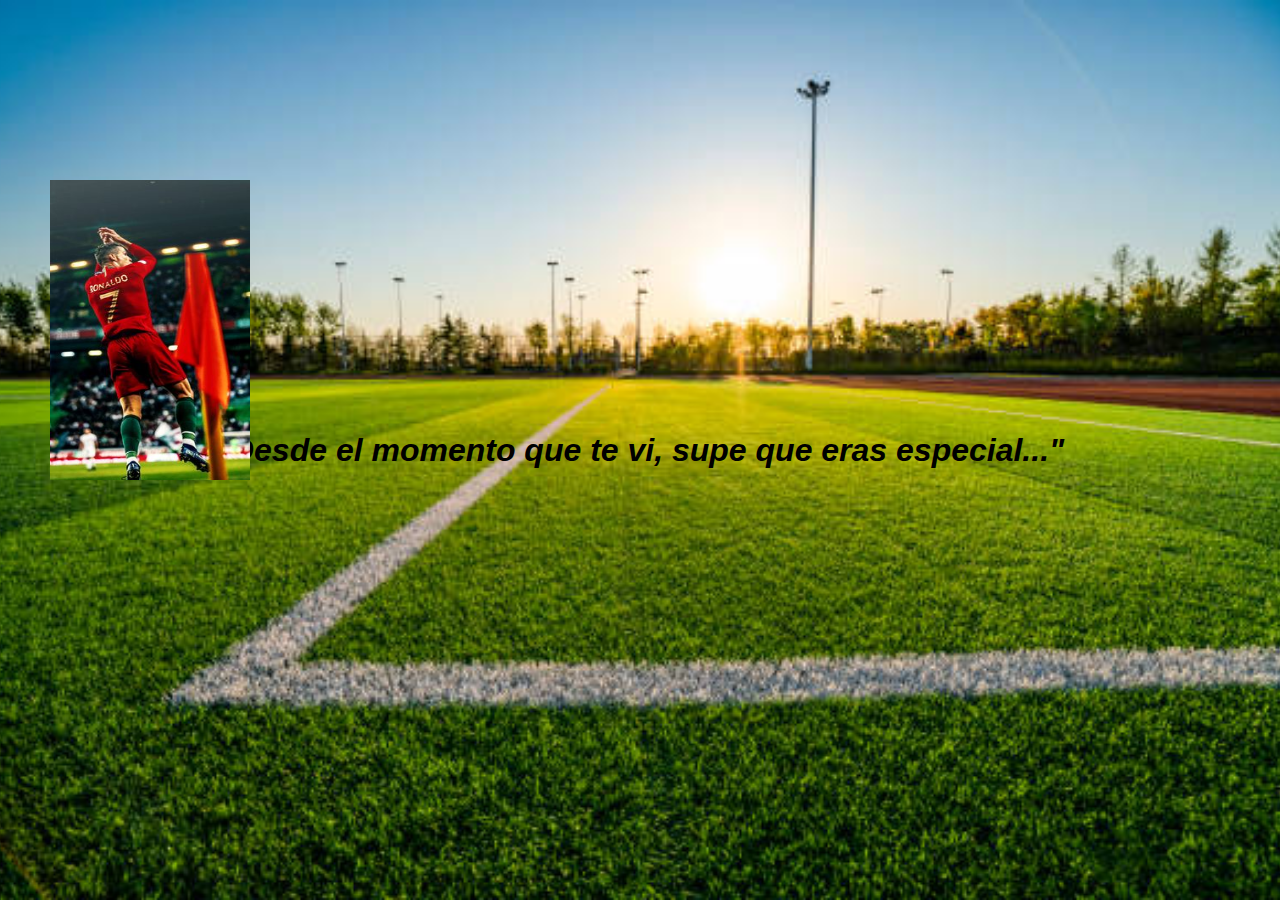
<file: index.html>
<!DOCTYPE html>
<html lang="en">
<head>
    <meta charset="UTF-8">  
    <meta name="viewport" content="width=device-width, initial-scale=1.0">
    <link rel="stylesheet" href="style.css">
    <title>Document</title>
</head>
<body>
    <h1> <strong><i>"Desde el momento que te vi, supe que eras especial..." </i></strong></h1>
    <img src="c1.png" alt="cr">
        
    <div class="btn">
        <a href="p2.html">NEXT</a>
    </div>
    
</body>
</html>
</file>
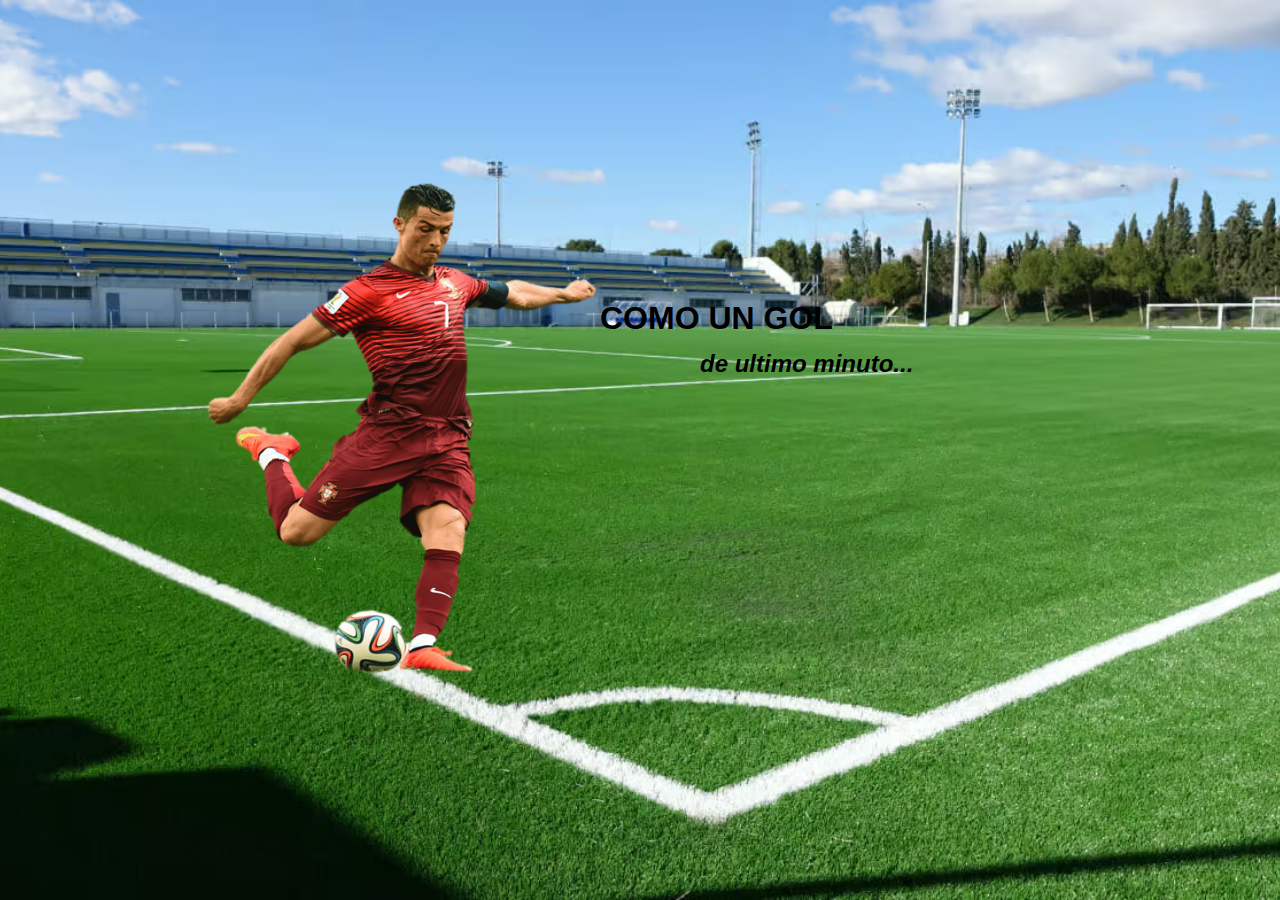
<file: p2.html>
<!DOCTYPE html>
<html lang="en">
<head>
    <meta charset="UTF-8">  
    <meta name="viewport" content="width=device-width, initial-scale=1.0">
    <link rel="stylesheet" href="style2.css">
    <title>Document</title>
</head>
<body>
    <h1> <b>COMO UN GOL</b></h1>
    <h2><i><strong>de ultimo minuto...</strong></i></h2>
    
        <img src="c3.png" alt="cr">
        
    
   
    <div class="btn">
        <a href="p3.html">NEXT</a>
    </div>
    
</body>
</html>
</file>
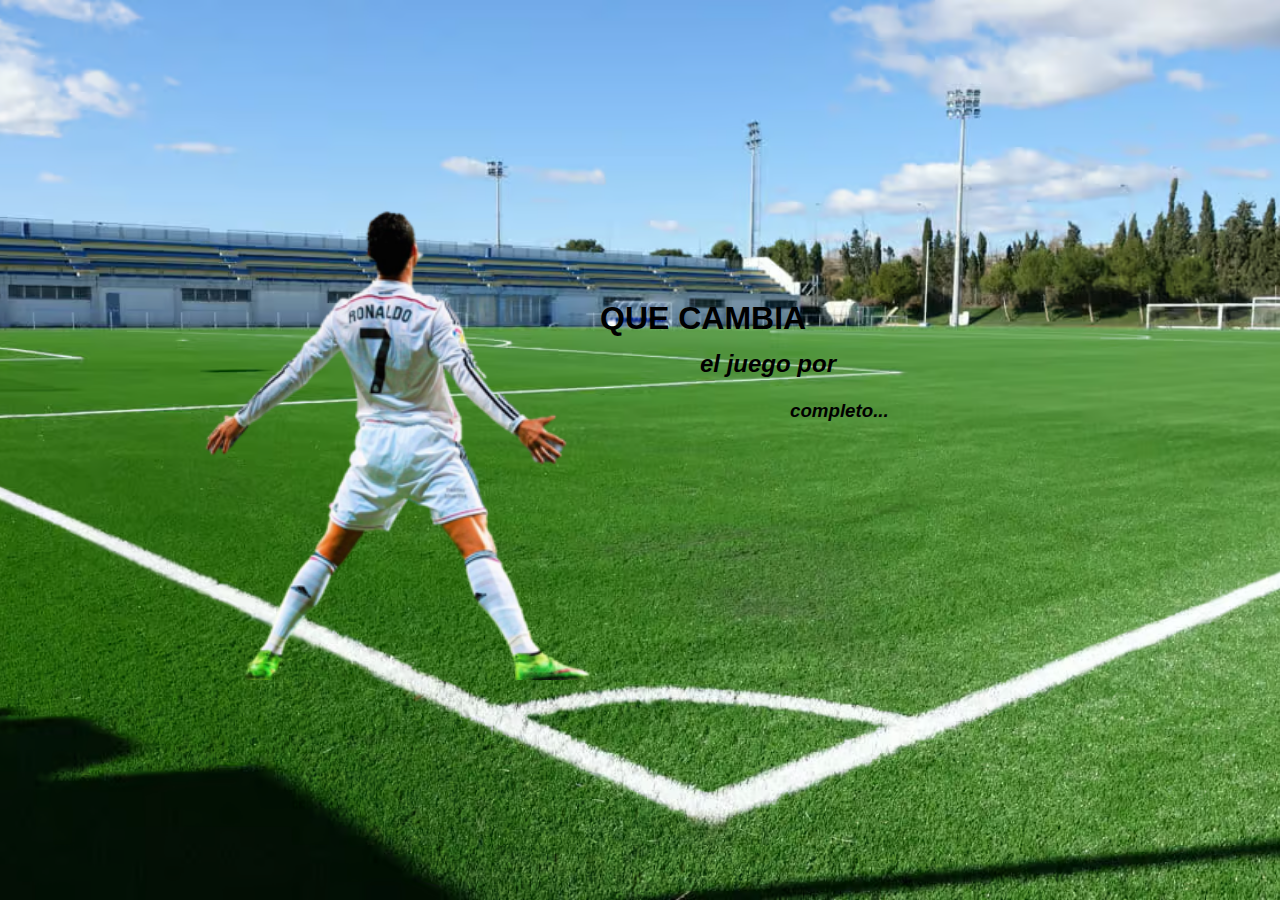
<file: p3.html>
<!DOCTYPE html>
<html lang="en">
<head>
    <meta charset="UTF-8">  
    <meta name="viewport" content="width=device-width, initial-scale=1.0">
    <link rel="stylesheet" href="style3.css">
    <title>Document</title>
</head>
<body>
    <h1> <b>QUE CAMBIA</b></h1>
    <h2><i><strong>el juego por </strong> </i></h2>
    <h3><i><strong>completo...</strong> </i></h3>
    
    <img src="c4.png" alt="cr">
        
    
   
    <div class="btn">
        <a href="p4.html">NEXT</a>
    </div>
    
</body>
</html>
</file>
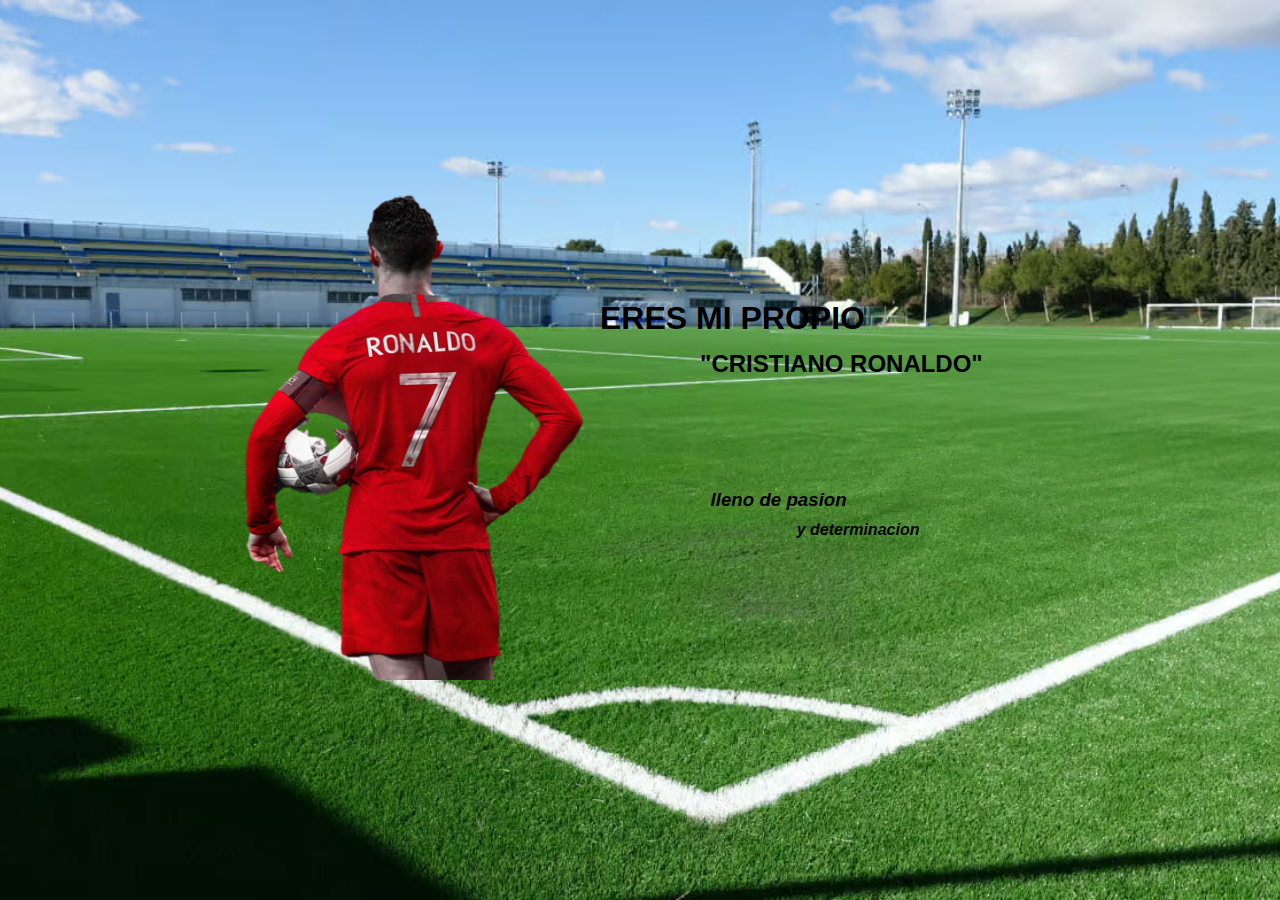
<file: p4.html>
<!DOCTYPE html>
<html lang="en">
<head>
    <meta charset="UTF-8">  
    <meta name="viewport" content="width=device-width, initial-scale=1.0">
    <link rel="stylesheet" href="style4.css">
    <title>Document</title>
</head>
<body>
    <h1> <b>ERES MI PROPIO</b></h1>
    <h2> <b>"CRISTIANO RONALDO"</b></h2>
    <h3><i><strong>lleno de pasion</strong> </i></h3>
    <h4><i><strong>y determinacion</strong> </i></h4>
    
    <img src="c5.png" alt="cr">
        
    
   
    <div class="btn">
        <a href="p5.html">NEXT</a>
    </div>
    
</body>
</html>
</file>
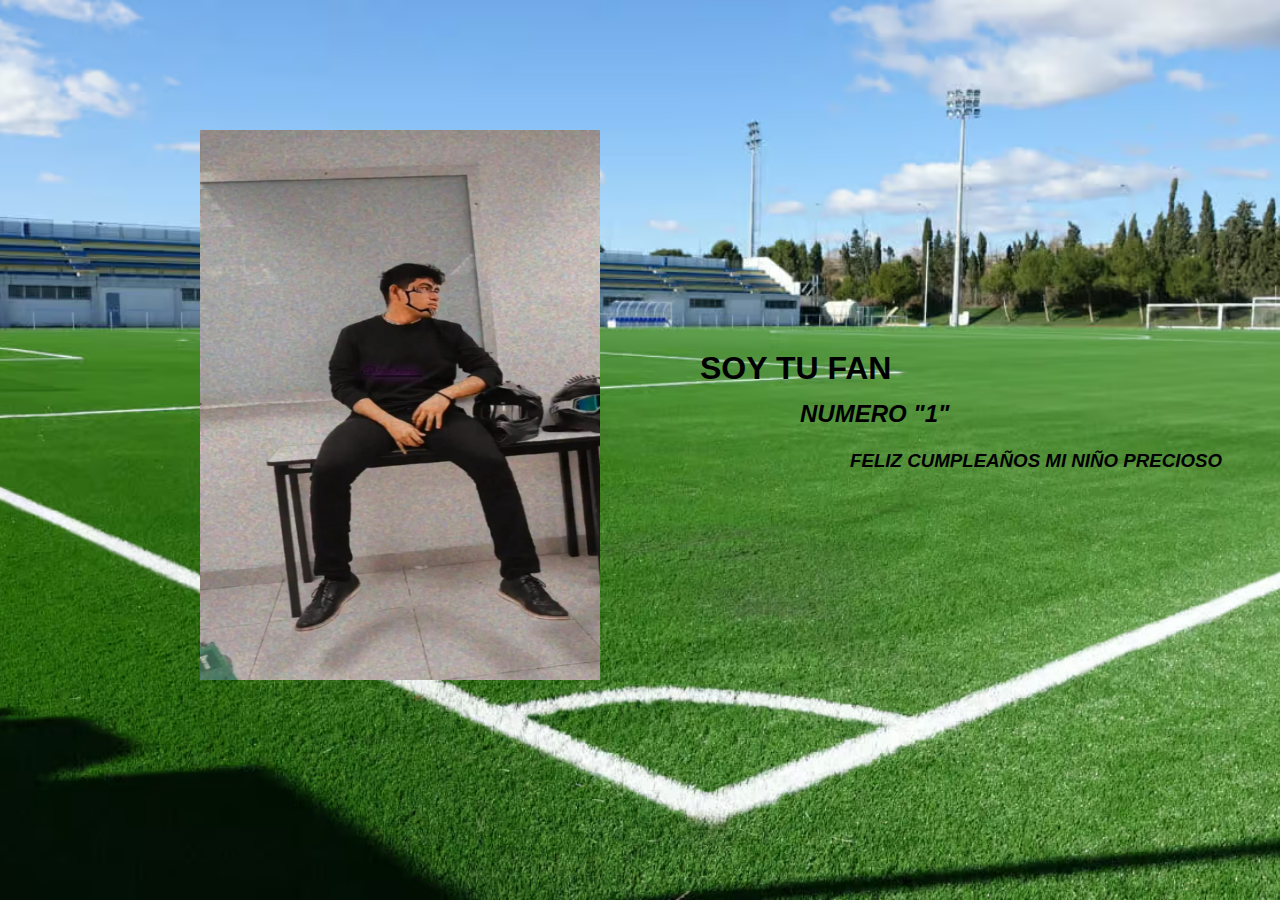
<file: p5.html>
<!DOCTYPE html>
<html lang="en">
<head>
    <meta charset="UTF-8">  
    <meta name="viewport" content="width=device-width, initial-scale=1.0">
    <link rel="stylesheet" href="style5.css">
    <title>Document</title>
</head>
<body>
    <h1> <b>SOY TU FAN</b></h1>
    <h2><i><strong>NUMERO "1"</strong> </i></h2>
    <h3><i><strong>FELIZ CUMPLEAÑOS MI NIÑO PRECIOSO</strong> </i></h3>
    
    <img src="img1.png.jpeg" alt="cr">
        
    
   
    <div class="btn">
        <a href="index.html">INICIO</a>
    </div>
    
</body>
</html>
</file>
<file: style.css>
*{
    margin: 0;
    padding: 0;
    box-sizing: border-box;
    font-family: sans-serif;
}

body{
    position: relative;
    width: 100%;
    min-height: 100vh;
    display: flex;
    justify-content: center;
    align-items: center;
    background-color: #ffe5e5;
    background-image: url(fut.png);
    background-position: center center;
    background-repeat: no-repeat;
    background-size: cover;
}

img{
    width: 200px;
    height: 300px;
    position: absolute;
    left: 50px;
    top: 180px;
    margin: 0;
    padding: 0;
}

i{
    width: 500px;
}

h1{
    background-position: 50px;
}

.btn a{
    text-decoration: none;
    color: #fff;
    background: #111;
    padding: 10px 25px;
    border-radius: 8px;
    box-shadow: 0.5rem 1rem 3rem hsl(0,0,0,0.3);
    position: absolute;
    left: 1300px;
    top: 600px;
}
</file>
<file: style2.css>
*{
    margin: 0;
    padding: 0;
    box-sizing: border-box;
    font-family: sans-serif;
}

body{
    position: relative;
    width: 100%;
    min-height: 100vh;
    display: flex;
    justify-content: center;
    align-items: center;
    background-color: #fdfbfb;
    background-image: url(fut1.png);
    background-position: center center;
    background-repeat: no-repeat;
    background-size: cover;
}

.btn a{
    text-decoration: none;
    color: #fff;
    background: #111;
    padding: 10px 25px;
    border-radius: 8px;
    box-shadow: 0.5rem 1rem 3rem hsl(0,0,0,0.3);
    position: absolute;
    left: 1300px;
    top: 600px;
}

h1{
    position: absolute;
    left: 600px;
    top: 300px;
}

h2{
    position: absolute;
    left: 700px;
    top: 350px;
}

img{
    width: 400px;
    height: 500px;
    position: absolute;
    left: 200px;
    top: 180px;
    margin: 0;
    padding: 0;
}
</file>
<file: style3.css>
*{
    margin: 0;
    padding: 0;
    box-sizing: border-box;
    font-family: sans-serif;
}

body{
    position: relative;
    width: 100%;
    min-height: 100vh;
    display: flex;
    justify-content: center;
    align-items: center;
    background-color: #fdfbfb;
    background-image: url(fut1.png);
    background-position: center center;
    background-repeat: no-repeat;
    background-size: cover;
}

.btn a{
    text-decoration: none;
    color: #fff;
    background: #111;
    padding: 10px 25px;
    border-radius: 8px;
    box-shadow: 0.5rem 1rem 3rem hsl(0,0,0,0.3);
    position: absolute;
    left: 1300px;
    top: 600px;
}

h1{
    position: absolute;
    left: 600px;
    top: 300px;
}

h2{
    position: absolute;
    left: 700px;
    top: 350px;
}

h3{
    position: absolute;
    left: 790px;
    top: 400px; 
}

img{
    width: 400px;
    height: 500px;
    position: absolute;
    left: 200px;
    top: 180px;
    margin: 0;
    padding: 0;
}
</file>
<file: style4.css>
*{
    margin: 0;
    padding: 0;
    box-sizing: border-box;
    font-family: sans-serif;
}

body{
    position: relative;
    width: 100%;
    min-height: 100vh;
    display: flex;
    justify-content: center;
    align-items: center;
    background-color: #fdfbfb;
    background-image: url(fut1.png);
    background-position: center center;
    background-repeat: no-repeat;
    background-size: cover;
}

.btn a{
    text-decoration: none;
    color: #fff;
    background: #111;
    padding: 10px 25px;
    border-radius: 8px;
    box-shadow: 0.5rem 1rem 3rem hsl(0,0,0,0.3);
    position: absolute;
    left: 1300px;
    top: 600px;
}

h1{
    position: absolute;
    left: 600px;
    top: 300px;
}

h2{
    position: absolute;
    left: 700px;
    top: 350px;
}

h3{
    position: relative;
    left: 200px;
    top: 50px;
}

h4{
    position: relative;
    left: 150px;
    top: 80px; 
}

img{
    width: 400px;
    height: 500px;
    position: absolute;
    left: 200px;
    top: 180px;
    margin: 0;
    padding: 0;
}
</file>
<file: style5.css>
*{
    margin: 0;
    padding: 0;
    box-sizing: border-box;
    font-family: sans-serif;
}

body{
    position: relative;
    width: 100%;
    min-height: 100vh;
    display: flex;
    justify-content: center;
    align-items: center;
    background-color: #fdfbfb;
    background-image: url(fut1.png);
    background-position: center center;
    background-repeat: no-repeat;
    background-size: cover;
}

.btn a{
    text-decoration: none;
    color: #fff;
    background: #111;
    padding: 10px 25px;
    border-radius: 8px;
    box-shadow: 0.5rem 1rem 3rem hsl(0,0,0,0.3);
    position: absolute;
    left: 1300px;
    top: 600px;
}

h1{
    position: absolute;
    left: 700px;
    top: 350px;
}

h2{
    position: absolute;
    left: 800px;
    top: 400px;
}

h3{
    position: absolute;
    left: 850px;
    top: 450px; 
}

img{
    width: 400px;
    height: 550px;
    position: absolute;
    left: 200px;
    top: 130px;
    margin: 0;
    padding: 0;
}
</file>
